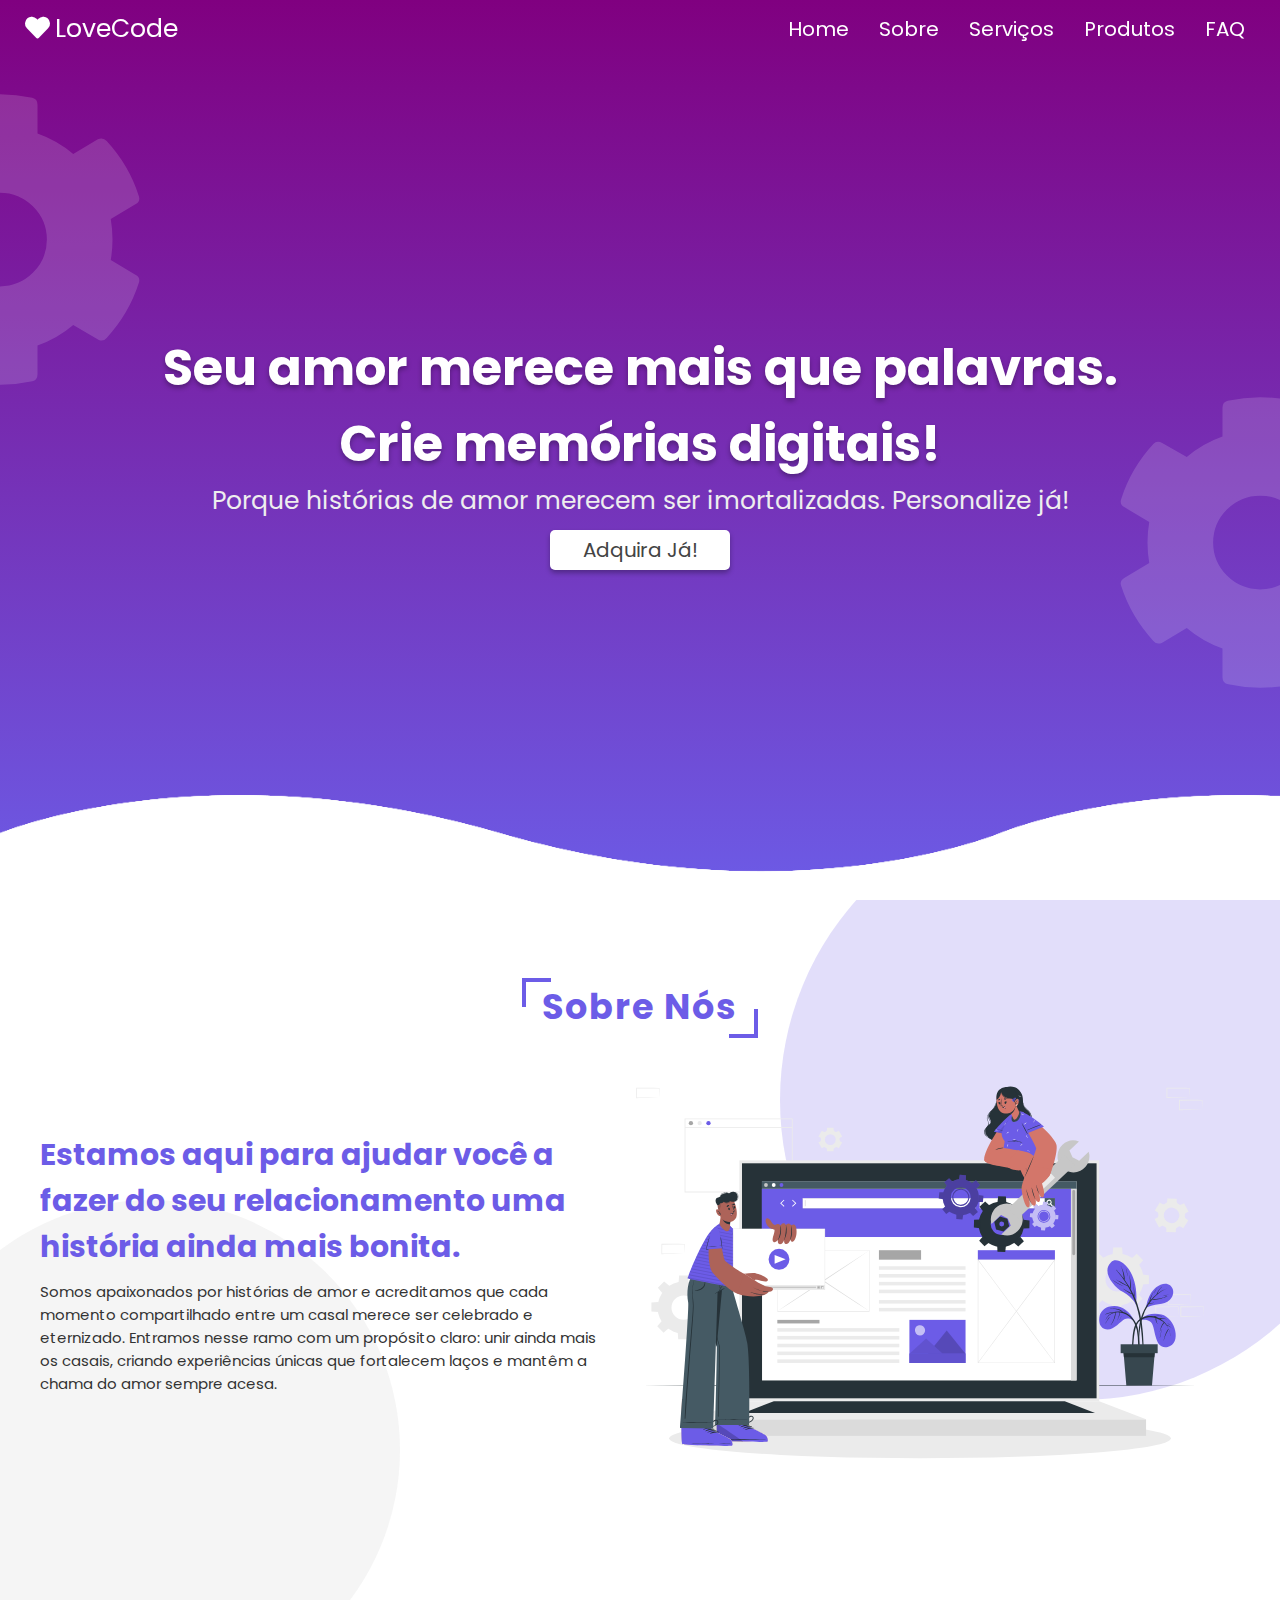
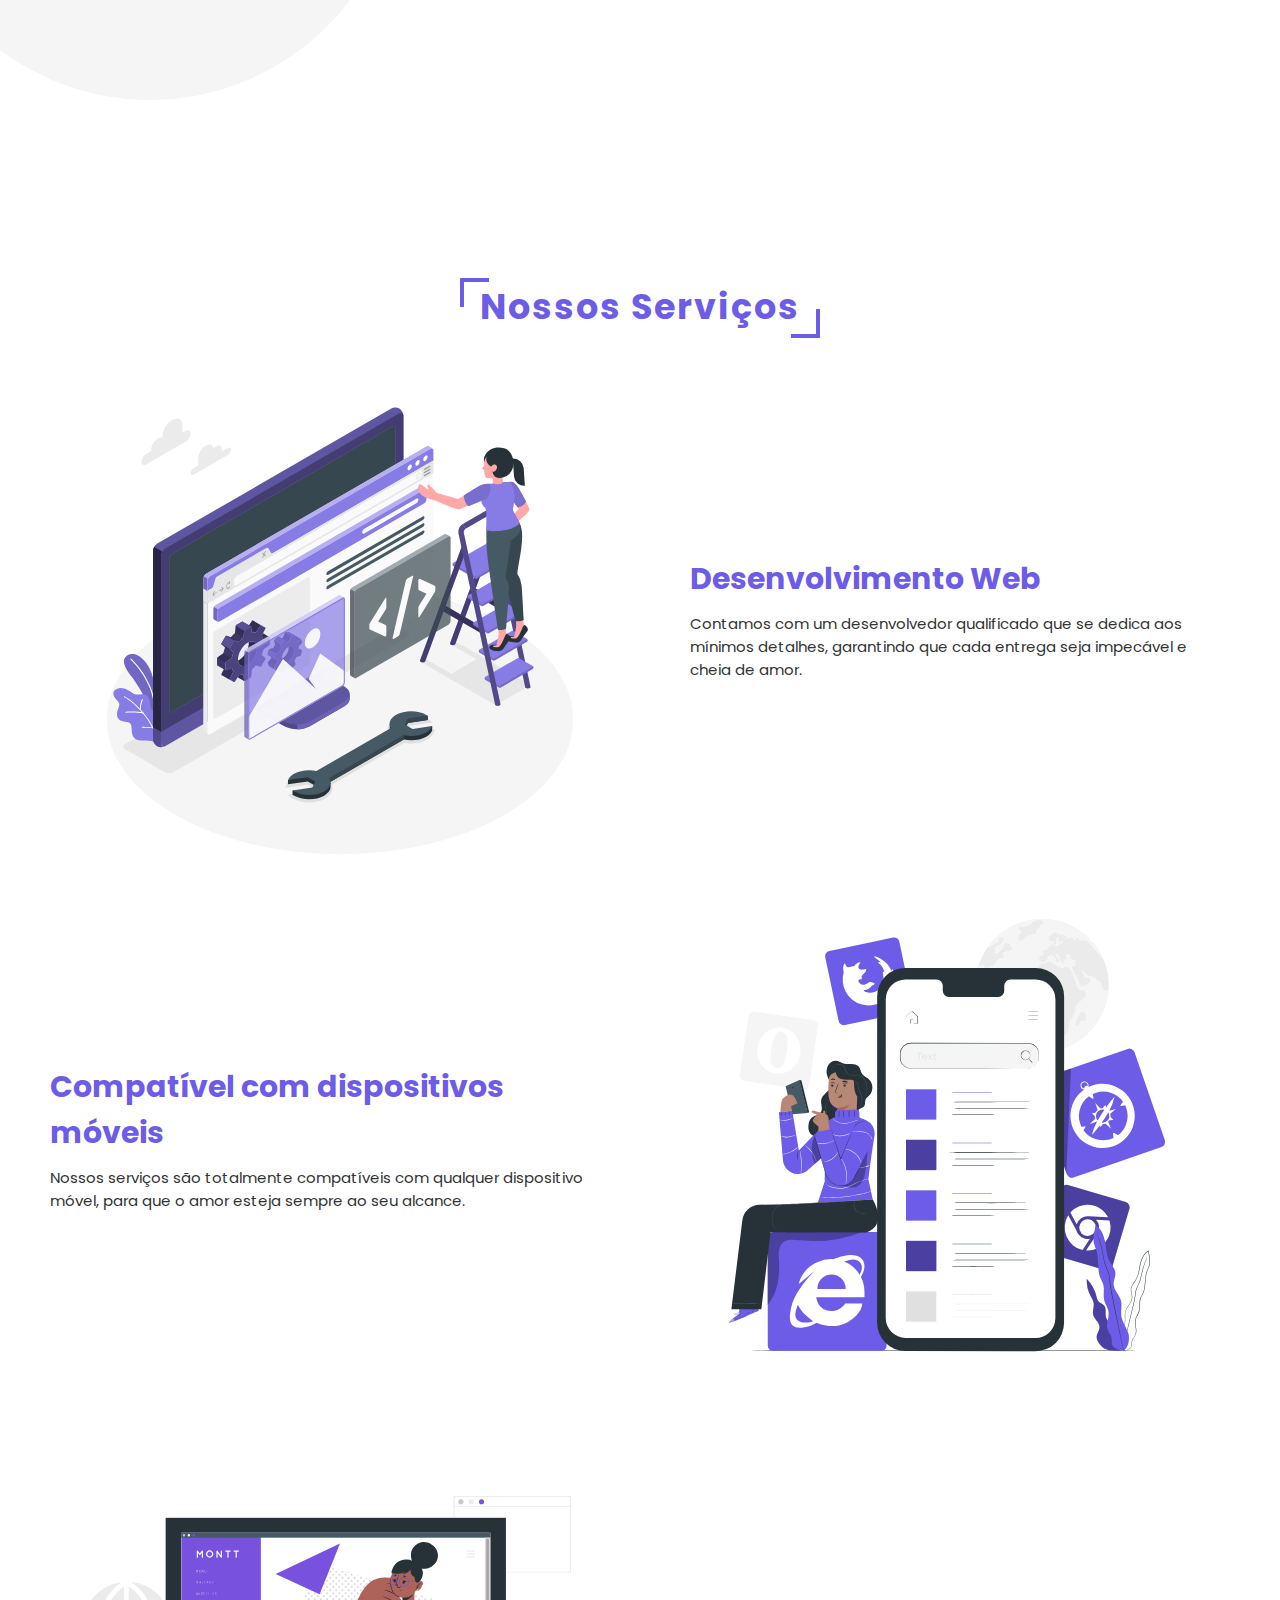
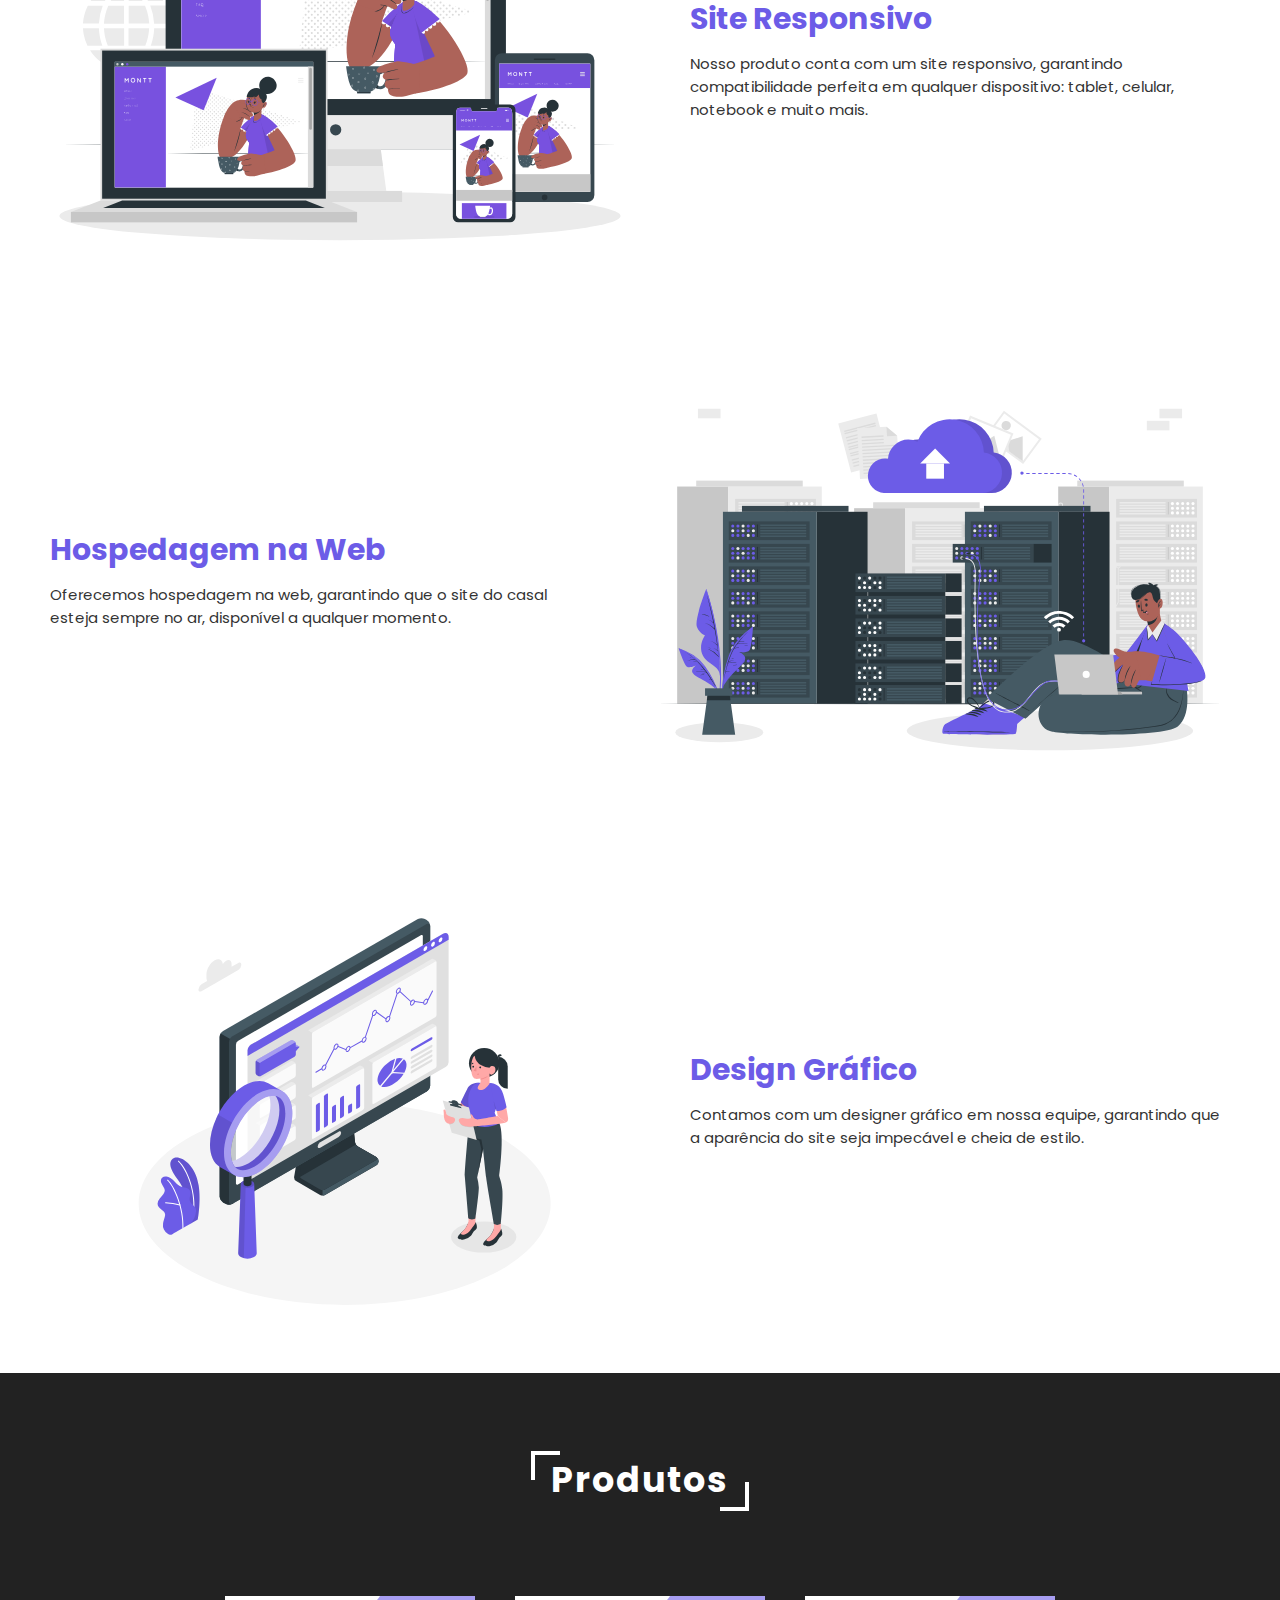
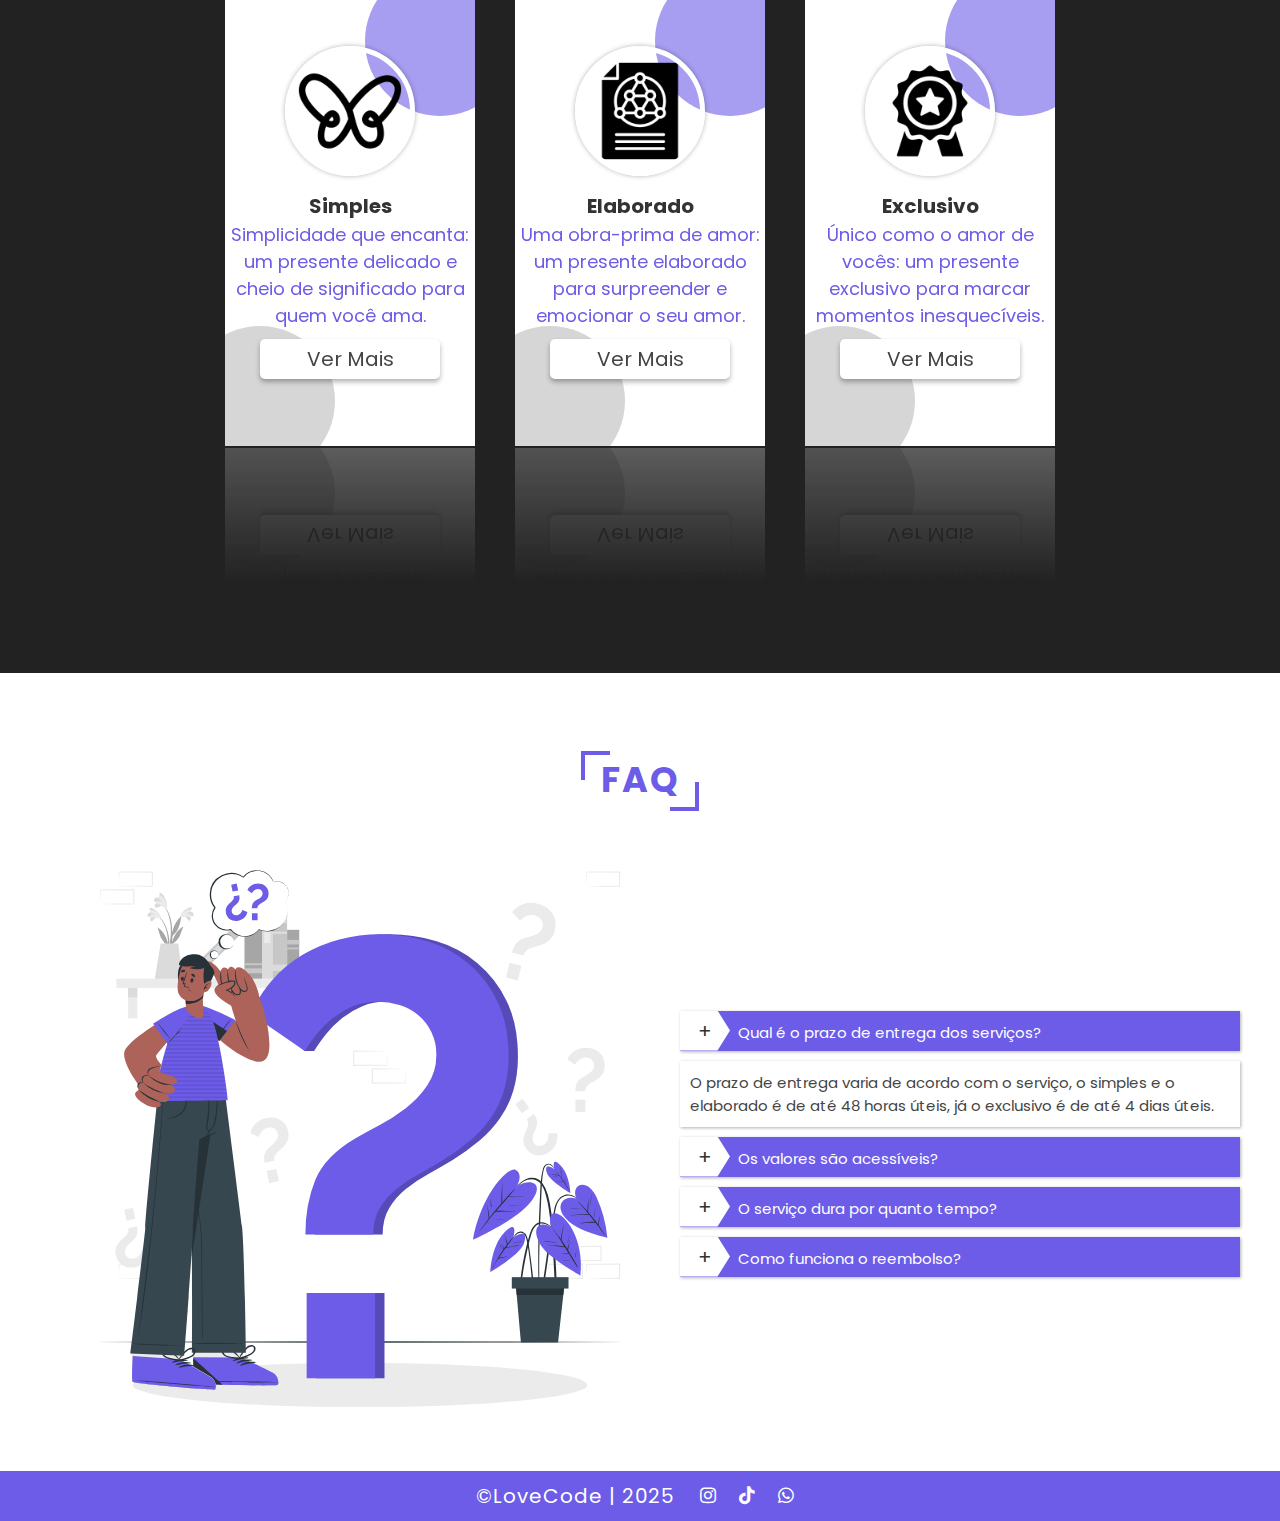
<file: index.html>
<!DOCTYPE html>
<html lang="pt-br">
<head>
    <meta charset="UTF-8">
    <meta http-equiv="X-UA-Compatible" content="IE=edge">
    <meta name="viewport" content="width=device-width, initial-scale=1.0">
    <title>LoveCode</title>
    <link rel="stylesheet" href="style.css">
    <link rel="shortcut icon" href="images/favicon.png" type="image/x-icon">

    <link rel="stylesheet" href="https://cdnjs.cloudflare.com/ajax/libs/font-awesome/5.15.2/css/all.min.css">
</head>
<body>
    <!--Header seciton -->

    <header class="header">
        <a href="#" class="logo"><i class="fas fa-heart"></i>LoveCode</a>

        <div class="fas fa-bars"></div>

        <nav class="navbar">
            <ul>
                <li><a href="#home">Home</a></li>
                <li><a href="#about">Sobre</a></li>
                <li><a href="#service">Serviços</a></li>
                <li><a href="#team">Produtos</a></li>
                <li><a href="#faq">FAQ</a></li>
            </ul>
        </nav>
    </header>

    <!--Home section -->

    <section class="home" id="home">
        <h1 class="banner">Seu amor merece mais que palavras.<br>Crie memórias digitais!</h1>
        <h3 class="slogan">Porque histórias de amor merecem ser imortalizadas. Personalize já!</h3>
        <a href="#team"><button>Adquira Já!</button></a>

        <!--cloud animation -->
        <div class="wave wave1"></div>
        <div class="wave wave2"></div>
        <div class="wave wave3"></div>
        <!--nuts animation -->
        <div class="fas fa-cog nut1"></div>
        <div class="fas fa-cog nut2"></div>
    </section>

    <!--About section -->

    <section class="about" id="about">
        <h1 class="heading">Sobre Nós</h1>

        <div class="row">
            <div class="content">
                <h3>Estamos aqui para ajudar você a fazer do seu relacionamento uma história ainda mais bonita.</h3>
                <p>Somos apaixonados por histórias de amor e acreditamos que cada momento compartilhado entre um casal merece ser celebrado e eternizado. Entramos nesse ramo com um propósito claro: unir ainda mais os casais, criando experiências únicas que fortalecem laços e mantêm a chama do amor sempre acesa.</p>

            </div>
        
            <div class="image">
                <img src="./images/Website setup-cuate.svg" alt="">
            </div>
        </div>
    </section>

    <!--service section -->

    <section class="service" id="service">
        <h1 class="heading">Nossos Serviços</h1>

        <div class="row">
            <div class="image">
                <img src="./images/Website setup-amico.svg" alt="">
            </div>

            <div class="content">
                <h3>Desenvolvimento Web</h3>
                <p>Contamos com um desenvolvedor qualificado que se dedica aos mínimos detalhes, garantindo que cada entrega seja impecável e cheia de amor.</p>

            </div>
        </div>

        <div class="row">
            <div class="content">
                <h3>Compatível com dispositivos móveis</h3>
                <p>Nossos serviços são totalmente compatíveis com qualquer dispositivo móvel, para que o amor esteja sempre ao seu alcance.</p>

            </div>

            <div class="image">
                <img src="./images/Mobile browsers-pana.svg" alt="">
            </div>
        </div>

        <div class="row">
            <div class="image">
                <img src="./images/Web devices-cuate.svg" alt="">
            </div>

            <div class="content">
                <h3>Site Responsivo</h3>
                <p>Nosso produto conta com um site responsivo, garantindo compatibilidade perfeita em qualquer dispositivo: tablet, celular, notebook e muito mais.</p>

            </div>
        </div>

        <div class="row">
            <div class="content">
                <h3>Hospedagem na Web</h3>
                <p>Oferecemos hospedagem na web, garantindo que o site do casal esteja sempre no ar, disponível a qualquer momento.</p>

            </div>

            <div class="image">
                <img src="./images/Cloud hosting-cuate.svg" alt="">
            </div>
        </div>

        <div class="row">
            <div class="image">
                <img src="./images/Browser stats-amico (1).svg" alt="">
            </div>

            <div class="content">
                <h3>Design Gráfico</h3>
                <p>Contamos com um designer gráfico em nossa equipe, garantindo que a aparência do site seja impecável e cheia de estilo.</p>

            </div>
        </div>
    </section>

    <!--team section -->
    <section class="team" id="team">
        <h1 class="heading">Produtos</h1>

        <div class="row">
            <div class="card">
                <div class="image">
                    <img src="./images/simples.png" alt="">
                </div>
                <div class="info">
                    <h3>Simples</h3>
                    <span>Simplicidade que encanta: um presente delicado e cheio de significado para quem você ama.</span>
                    <div class="icons">
                        <a href="pages/simples/Template-01/index.html" target="_blank"><button>Ver Mais</button></a>
                    </div>
                </div>
            </div>

            <div class="card">
                <div class="image">
                    <img src="./images/elaborado.png" alt="">
                </div>
                <div class="info">
                    <h3>Elaborado</h3>
                    <span>Uma obra-prima de amor: um presente elaborado para surpreender e emocionar o seu amor.</span>
                    <div class="icons">
                        <a href="pages/elaborados/Template-01/index.html" target="_blank"><button>Ver Mais</button></a>
                    </div>
                </div>
            </div>

            <div class="card">
                <div class="image">
                    <img src="./images/exclusivo.png" alt="">
                </div>
                <div class="info">
                    <h3>Exclusivo</h3>
                    <span>Único como o amor de vocês: um presente exclusivo para marcar momentos inesquecíveis.</span>
                    <div class="icons">
                        <a href="https://wa.link/u7z8ay" target="_blank"><button>Ver Mais</button></a>
                    </div>
                </div>
            </div>
        </div>
    </section>

    <!--FAQ section -->
    
    <section class="faq" id="faq">
        <h1 class="heading">FAQ</h1>

        <div class="row">
            <div class="image">
                <img src="./images/Questions-cuate.svg" alt="">
            </div>

            <div class="accordion-container">
                <div class="accordion">
                    <div class="accordion-header">
                        <span>+</span>
                        <h3>Qual é o prazo de entrega dos serviços?</h3>
                    </div>
                    <div class="accordion-body">
                        <p>O prazo de entrega varia de acordo com o serviço, o simples e o elaborado é de até 48 horas úteis, já o exclusivo é de até 4 dias úteis.</p>
                    </div>
                </div>

                <div class="accordion">
                    <div class="accordion-header">
                        <span>+</span>
                        <h3>Os valores são acessíveis?</h3>
                    </div>
                    <div class="accordion-body">
                        <p>Sim, os valores de todos os nossos serviços incluindo o exclusivo, são super acessíveis!</p>
                    </div>
                </div>

                <div class="accordion">
                    <div class="accordion-header">
                        <span>+</span>
                        <h3>O serviço dura por quanto tempo?</h3>
                    </div>
                    <div class="accordion-body">
                        <p>Os nossos sites tem a durabilidade de 1 ano, também oferecemos pacotes de renovação.</p>
                    </div>
                </div>

                <div class="accordion">
                    <div class="accordion-header">
                        <span>+</span>
                        <h3>Como funciona o reembolso?</h3>
                    </div>
                    <div class="accordion-body">
                        <p>Após a compra, você poderá realizar o reembolso em até 7 dias.</p>
                    </div>
                </div>
            </div>
        </div>
    </section>

    <!--Footer section -->

    <section class="footer">
        <h1>&copy;LoveCode | 2025</h1>

        <div class="icons">
            <a href="https://www.instagram.com/lovecode.store/" target="_blank" class="fab fa-instagram"></a>
            <a href="#" target="_blank" class="fab fa-tiktok"></a>
            <a href="https://wa.link/es4ydz" target="_blank" class="fab fa-whatsapp"></a>
        </div>
    </section>

    <!-- jquery file link  -->
    <script src="https://cdnjs.cloudflare.com/ajax/libs/jquery/3.5.1/jquery.min.js"></script>

    <script src="script.js"></script>
</body>
</html>
</file>
<file: style.css>
@import url('https://fonts.googleapis.com/css2?family=Poppins:ital,wght@0,200;0,300;0,400;0,500;1,100;1,200;1,300;1,400;1,500&display=swap');

:root{
    --color:#6C5CE7;
}

*{
    font-family: "Poppins", sans-serif;
    margin: 0; border: none;
    padding: 0; outline: none;
    box-sizing: border-box;
    text-decoration: none;
    transition: all .2s linear;
}

html{
    font-size: 62.5%;
    overflow-x: hidden;
    scroll-behavior: smooth;
}

body{
    overflow-x: hidden;
}

.heading{
    margin: 2rem;
    padding-top: 6rem;
    display: inline-block;
    font-size: 3.5rem;
    color: var(--color);
    position: relative;
    letter-spacing: .2rem;
}

.heading::before, .heading::after{
    content: "";
    position: absolute;
    height: 2.5rem;
    width: 2.5rem;
    border-top: .4rem solid var(--color);
    border-left: .4rem solid var(--color);
}

.heading::before{
    top: 5.8rem;
    left: -2rem;
}

.heading::after{
    bottom: -.5rem;
    right: -2rem;
    transform: rotate(180deg);
}


.btn{
    outline: none;
    border: none;
    border-radius: 5rem;
    background: var(--color);
    color: #fff;
    cursor: pointer;
    height: 3.5rem;
    width: 15rem;
    font-size: 1.8rem;
    box-shadow: 0 .3rem .5rem rgba(0, 0, 0, .3);
}

.btn:hover{
    letter-spacing: .1rem;
    opacity: .8;
}

/*header section*/

.header{
    display: flex;
    align-items: center;
    justify-content: space-between;
    width: 100%;
    padding: 1rem 2rem;
    position: fixed;
    top: 0; left: 0;
    z-index: 100;
}

.header .logo{
    font-size: 2.5rem;
    color: #fff;
}

.header .logo i{
    padding: 0 .5rem;
}

.header .navbar ul{
    list-style-type: none;
    display: flex;
    align-items: center;
    justify-content: space-between;
}

.header .navbar ul li{
    margin: 0 1.5rem;
    cursor: pointer;
}

.header .navbar ul li:hover a{
    color: #ccc;
}

.header .navbar ul li a{
    font-size: 2rem;
    color: #fff;
}


.header .fa-bars{
    display: none;
    cursor: pointer;
    color: #fff;
    font-size: 3rem;
}

/*Home section*/

.home{
    min-height: 100vh;
    width: 100vw;
    background: linear-gradient(purple, var(--color));
    display: flex;
    align-items: center;
    justify-content: center;
    flex-flow: column;
    text-align: center;
    padding: 0 1rem;
    position: relative;
    overflow: hidden !important;
}

.home .banner{
    color: #fff;
    font-size: 5rem;
    text-shadow: 0 .3rem .5rem rgba(0, 0, 0, .3);
}

.home .slogan{
    color: #eee;
    font-size: 2.5rem;
    font-weight: 400    ;
}

.team button{
    height: 4rem;
    width: 18rem;
    background: #fff;
    color: #444;
    cursor: pointer;
    border: none;
    outline: none;
    margin-top: 1rem;
    border-radius: .5rem;
    font-size: 2rem;
    font-weight: 400;
    box-shadow: 0 .3rem .5rem rgba(0, 0, 0, .3);
}

.team button:hover{
    letter-spacing: .1rem;
    background: var(--color);
    color: #fff;
}

.home button{
    height: 4rem;
    width: 18rem;
    background: #fff;
    color: #444;
    cursor: pointer;
    border: none;
    outline: none;
    margin-top: 1rem;
    border-radius: .5rem;
    font-size: 2rem;
    font-weight: 400;
    box-shadow: 0 .3rem .5rem rgba(0, 0, 0, .3);
}

.home button:hover{
    letter-spacing: .1rem;
}

/*Animation nuvem*/

.home .wave{
    position: absolute;
    bottom: -.5rem;
    left: 0;
    height: 11rem;
    background: url(./images/wave.png);
    background-size: 100rem 11rem;
    width: 100%;
    background-repeat: repeat-x;
    animation: waves 10s linear infinite;
}

.home .wave2{
    animation-direction: reverse;
    opacity: .2;
}

.home .wave3{
    animation-duration: 4s;
    opacity: .5;
}

@keyframes waves{
    0%{
        background-position-x: 0;
    }

    100%{
        background-position-x: 100rem;
    }
}

/*Animation nuvem*/

.home .fa-cog{
    position: absolute;
    font-size: 30rem;
    opacity: .15;
    color: #fff;
    animation: rotate 10s linear infinite;
}

.home .nut1{
    top: 10%;
    left: -15rem;
}

.home .nut2{
    bottom: 23%;
    right: -13rem;
}

@keyframes rotate{
    100%{
        transform: rotate(360deg);
    }
}


/*about section*/

.about{
    min-height: 100vh;
    width: 100vw;
    text-align: center;
    position: relative;
    overflow: hidden;
}

.about .row{
    display: flex;
    align-items: center;
    justify-content: space-between;
    padding: 0 4rem;
}

.about .row .content{
    text-align: left;
}

.about .row .image img{
    width: 50vw;
}

.about .row .content h3{
    font-size: 3rem;
    color: var(--color);
}

.about .row .content p{
    font-size: 1.5rem;
    color: #333;
    padding: 1rem 0;
}

.about .row .content a .btn{
    margin-top: 1.5rem;
}

.about::before, .about::after{
    content: "";
    position: absolute;
    z-index: -1;
    opacity: .2;
    border-radius: 50%;
}

.about::before{
    height: 50rem;
    width: 50rem;
    background: #ccc;
    bottom: 10rem;
    left: -10rem;
}

.about::after{
    height: 60rem;
    width: 60rem;
    background: var(--color);
    top: -10rem;
    right: -10rem;
}

.header.css{
    background: var(--color);
    box-shadow: 0 .3rem .5rem rgba(0, 0, 0, .3);
}

/*service section*/

.service{
    width: 100vw;
    text-align: center;
}

.service .row{
    margin: 2rem 0;
    padding: 0 2rem;
    display: flex;
    align-items: center;
    justify-content: center;
}

.service .row .image img{
    width: 50vw;
    height: 55vh;
}

.service .row .content{
    text-align: left;
    padding: 0 3rem;
}

.service .row .content h3{
    font-size: 3rem;
    color: var(--color);
}

.service .row .content p{
    font-size: 1.5rem;
    color: #333;
    padding: 1rem 0;
}

/*Team section*/

.team{
    min-height: 100vh;
    width: 100vw;
    text-align: center;
    background-color: #222;
}

.team .heading{
    color: #fff;
}

.team .heading::before, .team .heading::after{
    border-color: #fff;
}

.team .row{
    display: flex;
    align-items: center;
    justify-content: center;
    flex-wrap: wrap;
}

.team .row .card{
    height: 45rem;
    width: 25rem;
    background: #fff;
    text-align: center;
    margin: 7rem 2rem;
    position: relative;
    overflow: hidden;
    -webkit-box-reflect: below .2rem linear-gradient(transparent 70%, #0004);
}

.team .row .card .image{
    margin: 1rem 0;
    padding-top: 4rem;
}

.team .row .card .image img{
    height: 13rem;
    width: 13rem;
    border-radius: 50%;
    border: .5rem solid #fff;
    box-shadow: 0 0 .5rem rgba(0, 0, 0, .3);
    object-fit: cover;
}

.team .row .card .info h3{
    font-size: 2rem;
    color: #333;
}

.team .row .card .info span{
    font-size: 1.8rem;
    color: var(--color);
}

.team .row .card .info .icons a{
    margin-top: 4rem;
    padding: 0 1rem;
    font-size: 2rem;
    color: #333; 
}

.team .row .card .info .icons a:hover{
    color: var(--color);
}

.team .row .card::before, .team .row .card::after{
    content: "";
    position: absolute;
    border-radius: 50%;
    height: 15rem;
    width: 15rem;
    z-index: -1;
    opacity: .6;
}

.team .row .card::before{
    background: var(--color);
    top: -3rem; right: -4rem;
}

.team .row .card::after{
    background: #333;
    opacity: .2;
    bottom: -3rem; left: -4rem;
}

/*Contact section*/

.contact{
    min-height: 70vh;
    width: 100vw;
    text-align: center;
}

.contact .row{
    display: flex;
    align-items: center;
    justify-content: center;
}

.contact .row .image img{
    height: 70vh;
    width: 50vw;
}

.contact .row .whatsapp{
    width: 50%;
    text-align: left;
    padding: 0 5rem;
}

.contact .row .whatsapp input, textarea{
    outline: none;
    border: none;
    height: 4rem;
    background: none;
    border-radius: .5rem;
    box-shadow: .2rem .2rem .5rem rgba(0, 0, 0, .3);
    padding: 0 1rem;
    margin: 1rem 0;
    font-size: 1.6rem;
}

.contact .row .whatsapp .inputBox{
    width: 100%;
    display: flex;
    justify-content: space-between;
}

.contact .row .whatsapp .inputBox input[type=text]{
    width: 49%;
}

.contact .row .whatsapp input[type=email]{
    width: 100%;
}

.contact .row .whatsapp textarea{
    width: 100%;
    height: 20rem;
    padding: 1rem;
    resize: none;
}

.contact .row .whatsapp input[type=submit]{
    background-color: var(--color);
    color: #fff;
    cursor: pointer;
    height: 4rem;
    width: 100%;
}

.contact .row .whatsapp input[type=submit]:hover{
    opacity: .8;
    letter-spacing: .1rem;
}

/*Faq section*/

.faq{
    min-width: 100vh;
    width: 100vw;
    text-align: center;
    padding: 0 2rem;
}

.faq .row{
    display: flex;
    align-items: center;
    justify-content: center;
    padding: 0 2rem;    
}

.faq .row .image img{
    height: 70vh;
    width: 50vw;
}

.faq .row .accordion-container{
    width: 50%;
    text-align: left;
}

.faq .row .accordion-container .accordion .accordion-header{
    background-color: var(--color);
    margin: 1rem 0;
    box-shadow: .1rem .1rem .3rem rgba(0, 0, 0, .3);
    cursor: pointer;
}

.faq .row .accordion-container .accordion .accordion-header span{
    display: inline-block;
    text-align: center;
    height: 4rem;
    width: 5rem;
    line-height: 4rem;
    font-size: 2rem;
    background: #fff;
    color: #333;
    clip-path: polygon(0% 0%, 75% 0%, 100% 50%, 75% 100%, 0% 100%);
}

.faq .row .accordion-container .accordion .accordion-header h3{
    display: inline;
    color: #fff;
    font-weight: 400;
    padding-left: .5rem;
    font-size: 1.5rem;
}

.faq .row .accordion-container .accordion .accordion-body{
    padding: 1rem;
    color: #444;
    box-shadow: .1rem .1rem .3rem rgba(0, 0, 0, .3);
    font-size: 1.5rem;
    display: none;
}

.faq .row .accordion-container .accordion:nth-child(1) .accordion-body{
    display: block;
}

/*Footer section*/

.footer{
    width: 100%;
    display: flex;
    align-items: center;
    justify-content:center;
    gap: 1.5rem;
    padding: 1rem 2rem;
    margin-top: 1rem;
    background: var(--color);
}

.footer h1{
    color: #fff;
    letter-spacing: .1rem;
    font-weight: 400;
}

.footer .icons a{
    color: #fff;
    font-size: 1.8rem;
    padding: 0 1rem;
}

.footer .icons a:hover{
    color: #c2baff;
    letter-spacing: .1rem;
}

.footer span{
    color: #000;
    font-weight: bold;
}


@media (max-width:768px){
    html{
        font-size: 55%;
    }

    .header .fa-bars{
        display: block;
    }

    .header .navbar{
        position: fixed;
        top: -120%; left: 0;
        height: auto;
        width: 100%;
        background-color: #fff;
        z-index: 1000;
        border-top: .1rem solid rgba(0, 0, 0, .3);
    }

    .header .navbar.active{
        top: 10%;
    }

    .header .navbar ul{
        height: 100%;
        width: 100%;
        flex-flow: column;
    }

    .header .navbar ul li{
        margin: 1rem 0;
        border: .3rem solid var(--color);
        height: 70%;
        width: 70%;
        border-radius: .5rem;
        text-align: center;
    }

    .header .navbar ul li a{
        color: #444;
        font-size: 2.5rem;
    }

    .header .fa-times{
        transform: rotate(180deg);
    }

    .home .banner{
        font-size: 4rem;
    }

    .home .slogan{
        font-size: 1.7rem;
    }

    .about .row{
        flex-flow: column-reverse;
        padding: 0 2rem;
    }

    .about .row .image img{
        height: 80vw;
        width: 100%;
    }

    .about .row .content a .btn{
        display: flex;
        line-height: 3.5rem;
        justify-content: center;
        margin: 1rem auto;
    }

    .service .row{
        flex-flow: column-reverse;
    }

    .service .row:nth-child(even){
        flex-flow: column;
    }

    .service .row .image img{
        width: 100vw;
    }

    .service .row .content{
        padding: 0;
    }

    .contact .row{
        flex-flow: column;
    }

    .contact .row .image img{
        width: 100vw;
    }

    .contact .row .whatsapp{
        width: 95%;
        padding: 0 1.5rem;
    }

    .faq{
        padding: 0;
    }

    .faq .row{
        padding: 0 1rem;
        flex-flow: column;
    }

    .faq .row .image img{
        width: 100vw;
    }

    .faq .row .accordion-container{
        width: 80%;
        margin-right: 5rem;
    }
}

@media (max-width:550px){
    .faq .row .image img{
        margin-right: 15rem;
        width: 100%;
    }

    .faq .row .accordion-container{
        width: 40%;
        margin-right: 55%;
    }
}
</file>
